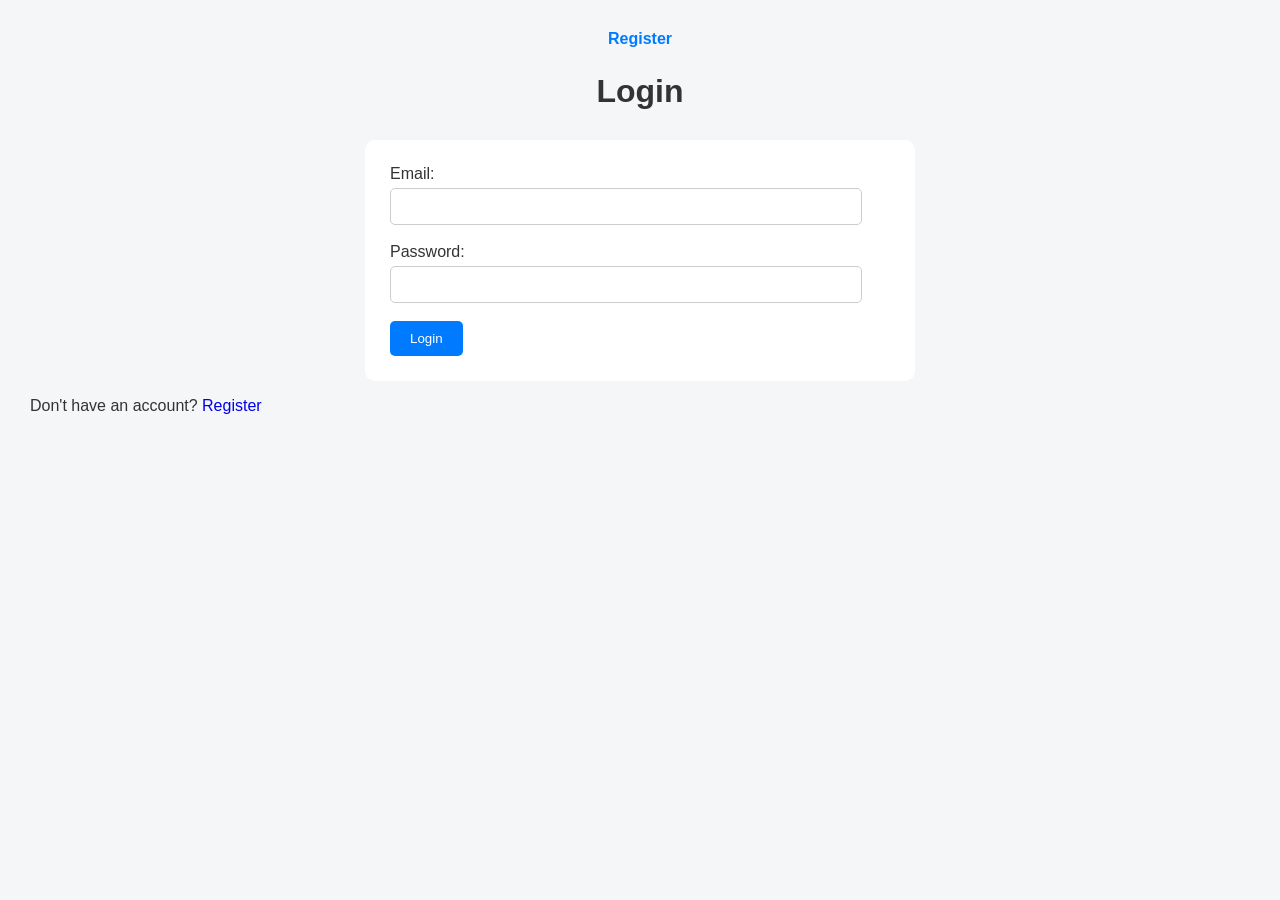
<file: frontend/index.html>
<!DOCTYPE html>
<html lang="en">
<head>
    <meta charset="UTF-8">
    <meta name="viewport" content="width=device-width, initial-scale=1.0">
    <title>Airline Reservation System</title>
    <link rel="stylesheet" href="css/style.css">
</head>

<body>

    <h1>Airline Reservation System</h1>
    <nav>
    <a href="index.html">Home</a> |
    <a href="bookings.html">My Bookings</a> |
    <a href="login.html">Login</a> |
    <button onclick="logout()">Logout</button>
</nav>
   <p id="welcomeMessage">Search and book your flight easily.</p>

    <h2>Search Flights</h2>

    <form id="searchForm">

        <label>From:</label>
        <input type="text" id="from" placeholder="Enter departure city" required>

        <br><br>

        <label>To:</label>
        <input type="text" id="to" placeholder="Enter destination city" required>

        <br><br>

        <label>Date:</label>
        <input type="date" id="date" required>

        <br><br>

        <button type="submit">Search Flights</button>

    </form>
    <br><br>

<a href="bookings.html">View My Bookings</a>
<script>
    function logout() {
        localStorage.removeItem("token");
        localStorage.removeItem("user");

        alert("Logged out successfully.");

        window.location.href = "login.html";
    }
</script>
<script>
    const user = JSON.parse(localStorage.getItem("user"));

    if (user) {
        document.getElementById("welcomeMessage").textContent =
            `Welcome, ${user.name}! Search and book your flight easily.`;
    }
</script>
<script src="js/script.js"></script>
<footer>
    <p>© 2026 Airline Reservation System</p>
</footer>
</body>
</html>
</file>
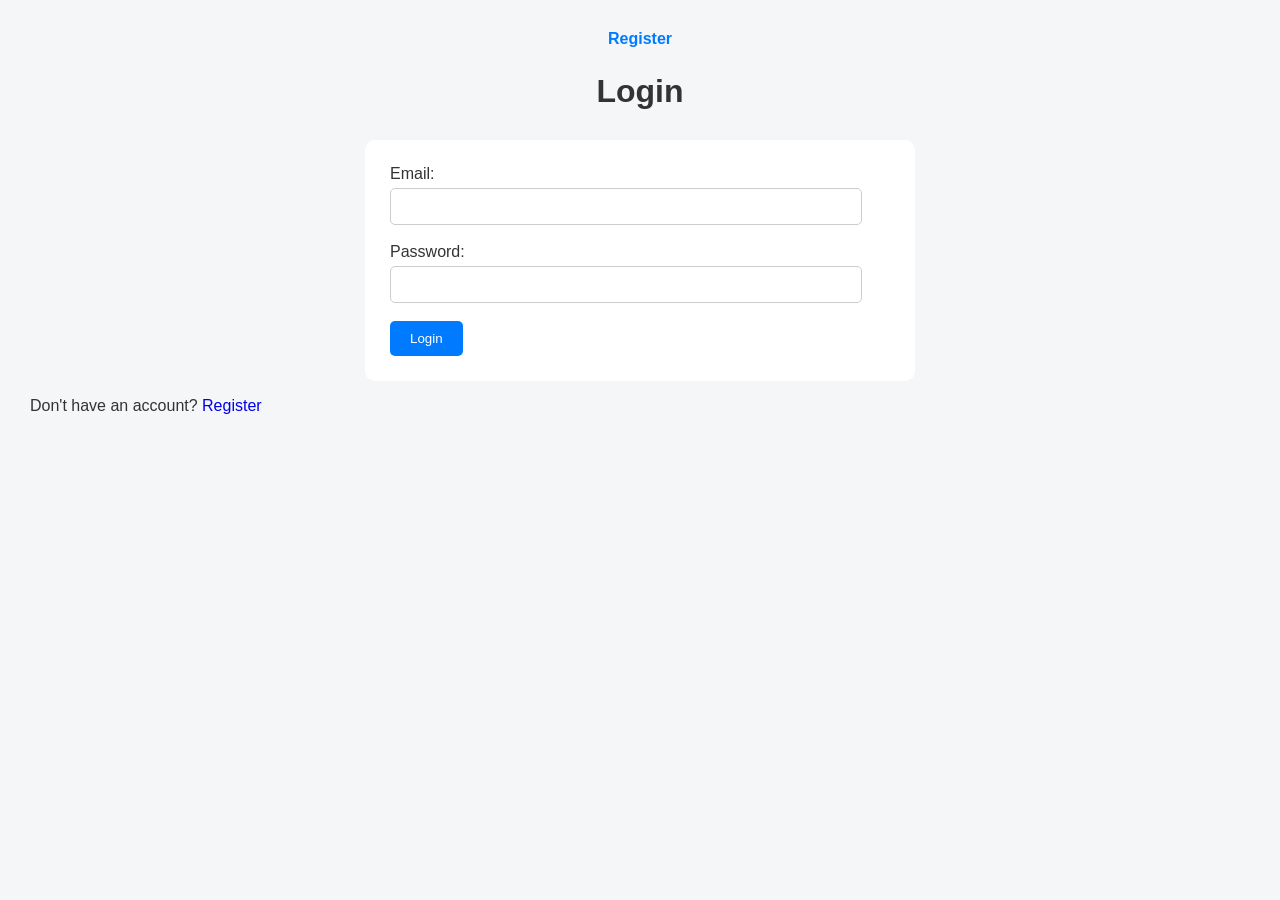
<file: frontend/booking.html>
<!DOCTYPE html>
<html lang="en">
<head>
    <meta charset="UTF-8">
    <meta name="viewport" content="width=device-width, initial-scale=1.0">
    <title>Book Flight</title>
    <link rel="stylesheet" href="css/style.css">
</head>

<body>

    <h1>Book Your Flight</h1>
    <nav>
    <a href="index.html">Home</a> |
    <a href="bookings.html">My Bookings</a>
    </nav>

    <div id="flightDetails">
        <!-- Selected flight details will appear here -->
    </div>

    <h2>Passenger Details</h2>

    <form id="bookingForm">

        <label>Passenger Name:</label>
        <input type="text" id="passengerName" required>

        <br><br>

        <label>Email:</label>
        <input type="email" id="passengerEmail" required>

        <br><br>

        <button type="submit">Confirm Booking</button>

    </form>

    <br>

    <a href="flights.html">Back to Flights</a>
<script src="js/booking.js"></script>

</body>
</html>
</file>
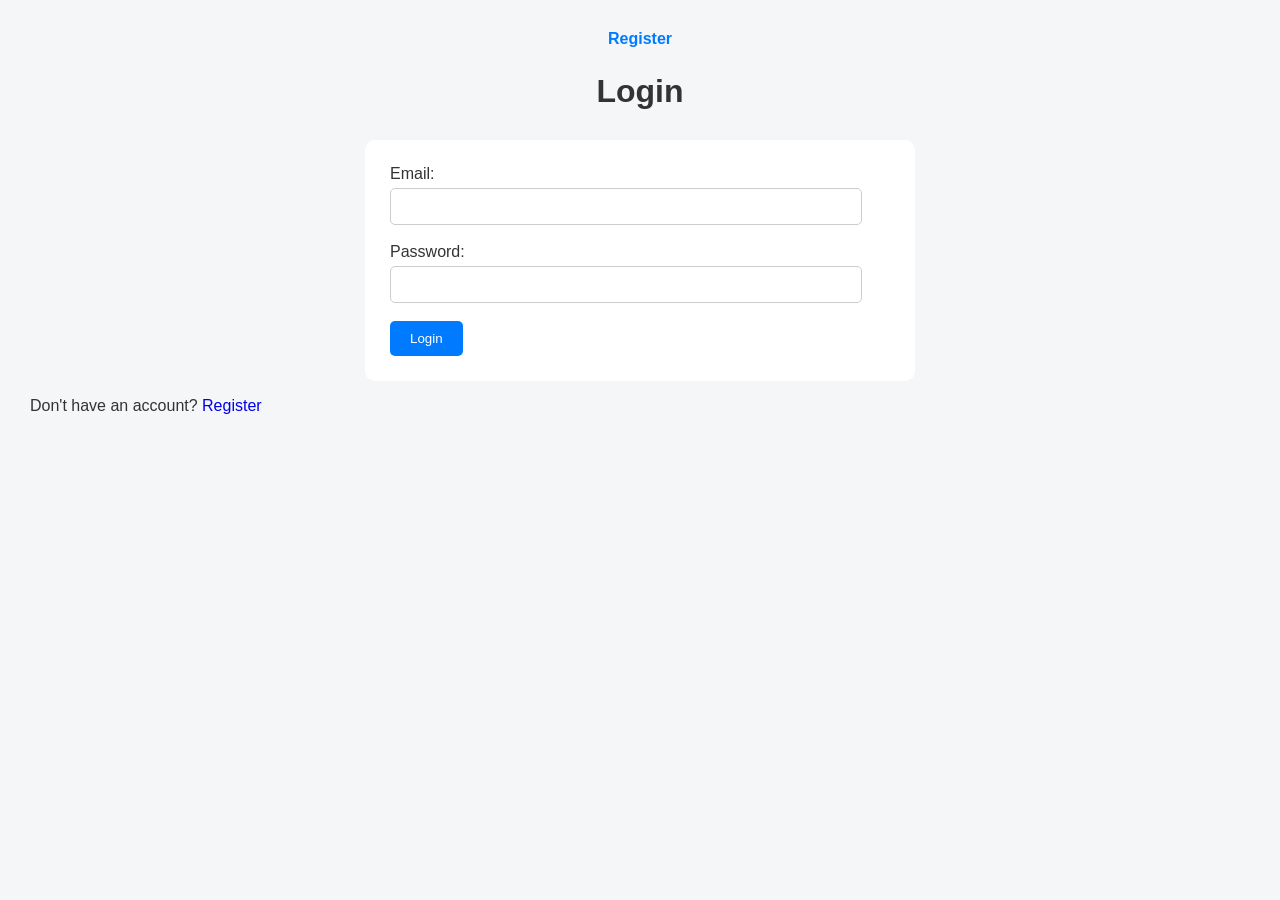
<file: frontend/bookings.html>
<!DOCTYPE html>
<html lang="en">
<head>
    <meta charset="UTF-8">
    <meta name="viewport" content="width=device-width, initial-scale=1.0">
    <title>My Bookings</title>
    <link rel="stylesheet" href="css/style.css">
</head>

<body>

    <h1 id="welcomeMessage">My Bookings</h1>
    <nav>
    <a href="index.html">Home</a> |
    <a href="bookings.html">My Bookings</a> |
    <button onclick="logout()">Logout</button>
</nav>

    <div id="bookingList">
        <!-- Bookings will appear here -->
    </div>

    <br>

    <a href="index.html">Back to Home</a>
    <script>
    function logout() {
        localStorage.removeItem("token");
        localStorage.removeItem("user");

        alert("Logged out successfully.");

        window.location.href = "login.html";
    }
</script>
<script>
    const user = JSON.parse(localStorage.getItem("user"));

    if (user) {
        document.getElementById("welcomeMessage").textContent =
            `${user.name}'s Bookings`;
    }
</script>
<script src="js/bookings.js"></script>
</body>
</html>
</file>
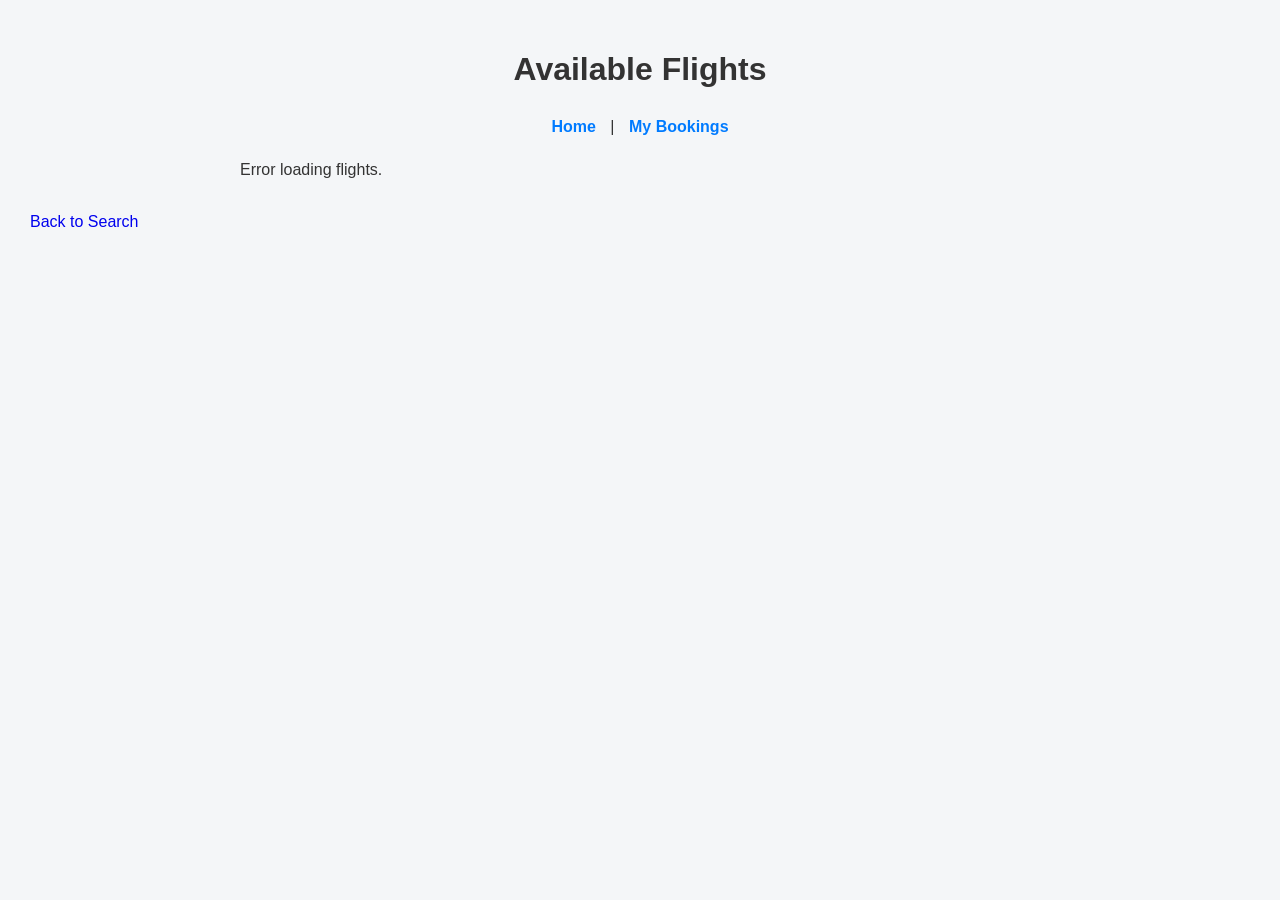
<file: frontend/flights.html>
<!DOCTYPE html>
<html lang="en">
<head>
    <meta charset="UTF-8">
    <meta name="viewport" content="width=device-width, initial-scale=1.0">
    <title>Available Flights</title>
    <link rel="stylesheet" href="css/style.css">
</head>

<body>

    <h1>Available Flights</h1>
    <nav>
    <a href="index.html">Home</a> |
    <a href="bookings.html">My Bookings</a>
</nav>

    <div id="flightList">
        <!-- Flights will appear here -->
    </div>

    <br>

    <a href="index.html">Back to Search</a>
<script src="js/flights.js"></script>
</body>
</html>
</file>
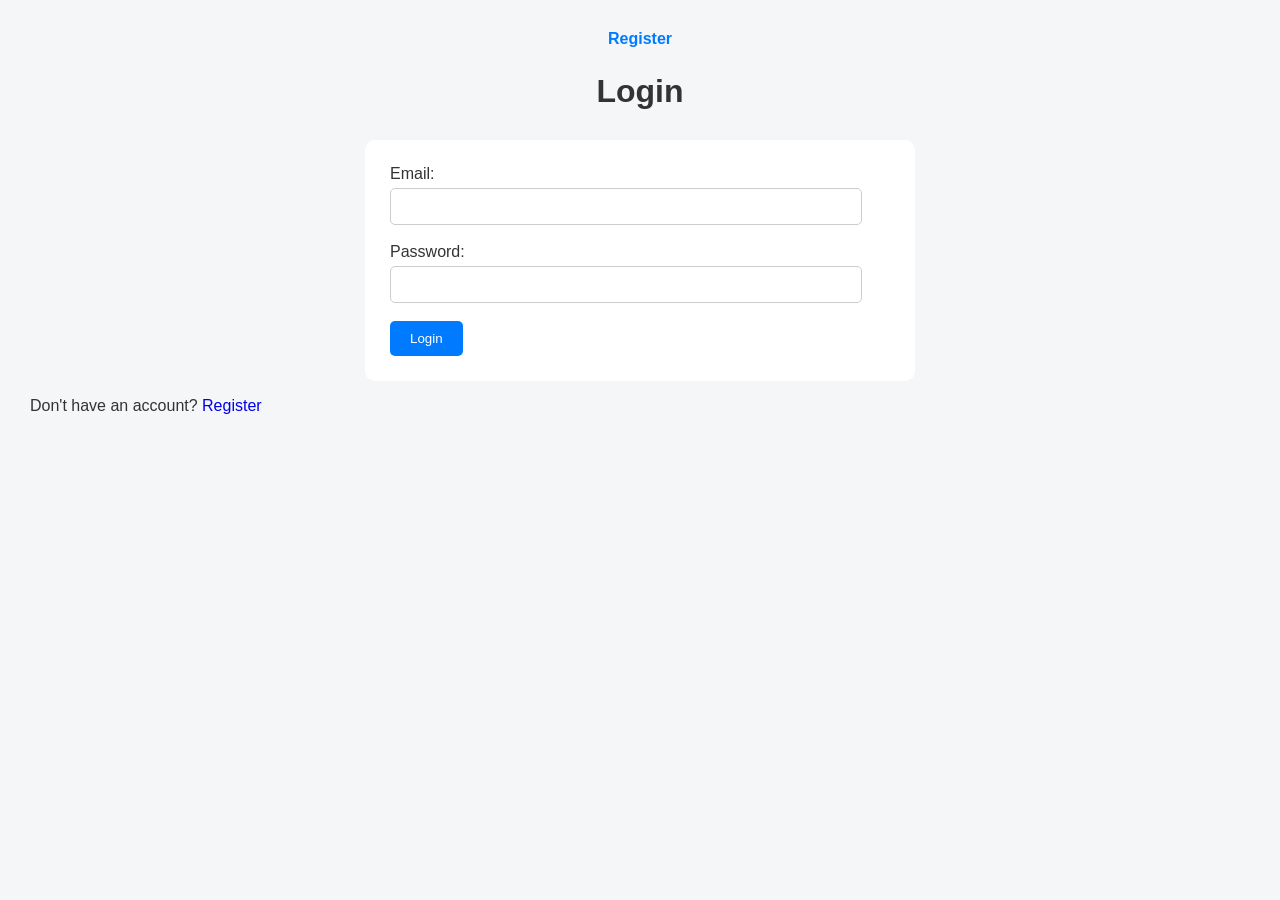
<file: frontend/login.html>
<!DOCTYPE html>
<html lang="en">

<head>
    <meta charset="UTF-8">
    <meta name="viewport" content="width=device-width, initial-scale=1.0">

    <title>Login</title>

    <link rel="stylesheet" href="css/style.css">
</head>

<body>
<nav>
    <a href="register.html">Register</a>
</nav>
    <h1>Login</h1>

    <form id="loginForm">

        <label>Email:</label>
        <input type="email" id="email" required>

        <br><br>

        <label>Password:</label>
        <input type="password" id="password" required>

        <br><br>

        <button type="submit">Login</button>

    </form>

    <p>
        Don't have an account?
        <a href="register.html">Register</a>
    </p>

    <script src="js/login.js"></script>

</body>

</html>
</file>
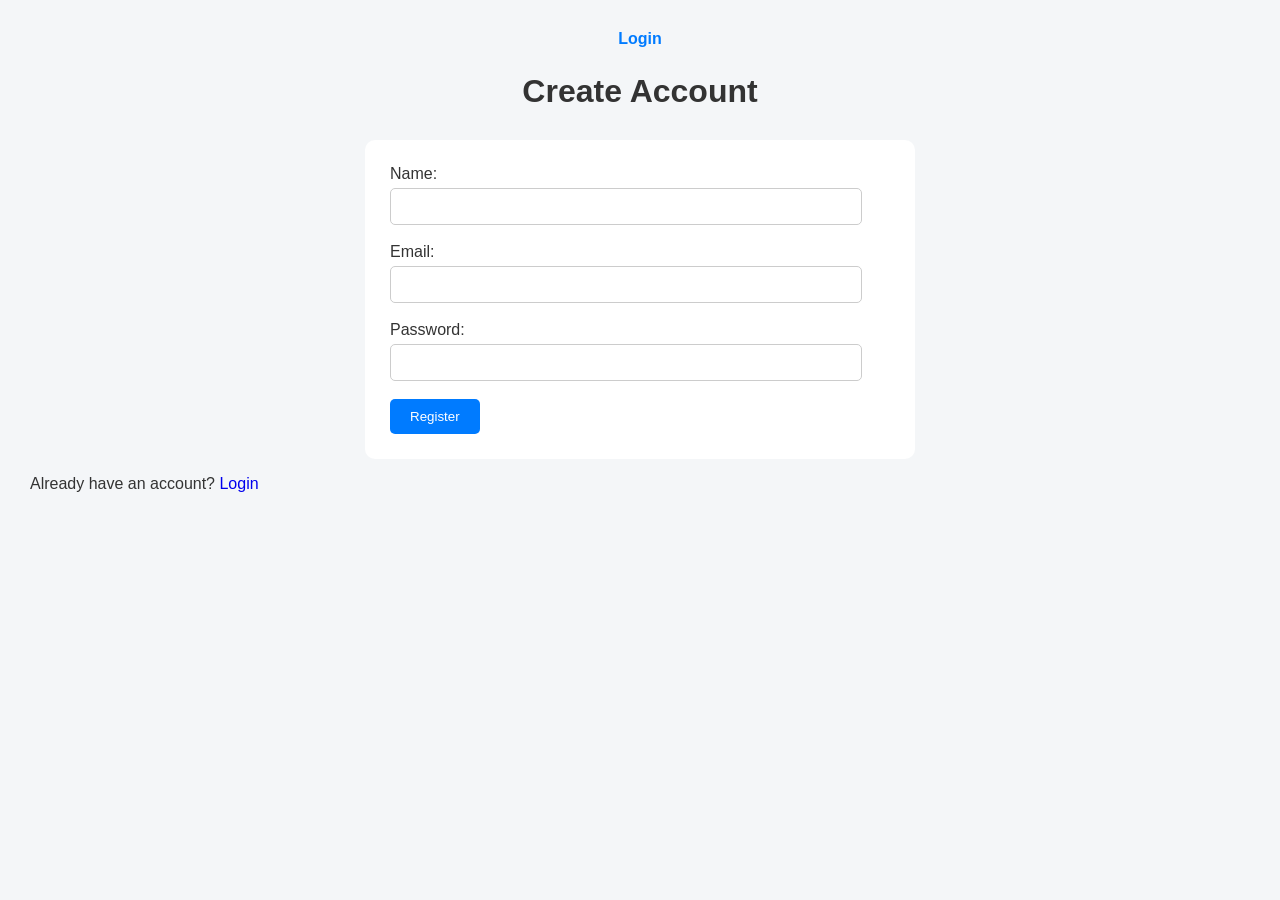
<file: frontend/register.html>
<!DOCTYPE html>
<html lang="en">

<head>
    <meta charset="UTF-8">
    <meta name="viewport" content="width=device-width, initial-scale=1.0">

    <title>Register</title>

    <link rel="stylesheet" href="css/style.css">
</head>

<body>
<nav>
    <a href="login.html">Login</a>
</nav>
    <h1>Create Account</h1>

    <form id="registerForm">

        <label>Name:</label>
        <input type="text" id="name" required>

        <br><br>

        <label>Email:</label>
        <input type="email" id="email" required>

        <br><br>

        <label>Password:</label>
        <input type="password" id="password" required>

        <br><br>

        <button type="submit">Register</button>

    </form>

    <p id="message"></p>

    <p>
        Already have an account?
        <a href="login.html">Login</a>
    </p>

    <script src="js/register.js"></script>

</body>

</html>
</file>
<file: frontend/css/style.css>
body {
    font-family: Arial, sans-serif;
    margin: 0;
    padding: 30px;
    background-color: #f4f6f8;
    color: #333;
}

h1 {
    text-align: center;
    margin-bottom: 30px;
}

h2 {
    margin-top: 25px;
}

form {
    background-color: white;
    padding: 25px;
    max-width: 500px;
    margin: auto;
    border-radius: 10px;
}

input {
    padding: 10px;
    margin-top: 5px;
    width: 90%;
    border: 1px solid #ccc;
    border-radius: 5px;
}

button {
    padding: 10px 20px;
    border: none;
    border-radius: 5px;
    cursor: pointer;
    background-color: #007bff;
    color: white;
}

button:hover {
    opacity: 0.9;
}

a {
    text-decoration: none;
}
nav {
    text-align: center;
    margin-bottom: 25px;
}

nav a {
    margin: 0 10px;
    color: #007bff;
    font-weight: bold;
}

nav a:hover {
    text-decoration: underline;
}
#flightList {
    max-width: 800px;
    margin: auto;
}

#flightList > div {
    background-color: white;
    padding: 20px;
    margin-bottom: 20px;
    border-radius: 10px;
    box-shadow: 0 2px 8px rgba(0, 0, 0, 0.1);
}

#flightList h2 {
    margin-top: 0;
}
#flightDetails {
    background-color: white;
    padding: 20px;
    max-width: 700px;
    margin: 20px auto;
    border-radius: 10px;
    box-shadow: 0 2px 8px rgba(0, 0, 0, 0.1);
}

#bookingForm {
    max-width: 500px;
}

#bookingForm button {
    margin-top: 10px;
}
#bookingList {
    max-width: 800px;
    margin: auto;
}

#bookingList > div {
    background-color: white;
    padding: 20px;
    margin-bottom: 20px;
    border-radius: 10px;
    box-shadow: 0 2px 8px rgba(0, 0, 0, 0.1);
}

#bookingList h2 {
    margin-top: 0;
}

#bookingList button {
    background-color: #dc3545;
}

#bookingList button:hover {
    opacity: 0.9;
}
footer {
    text-align: center;
    margin-top: 40px;
    padding: 15px;
    color: #666;
    font-size: 14px;
}
</file>
